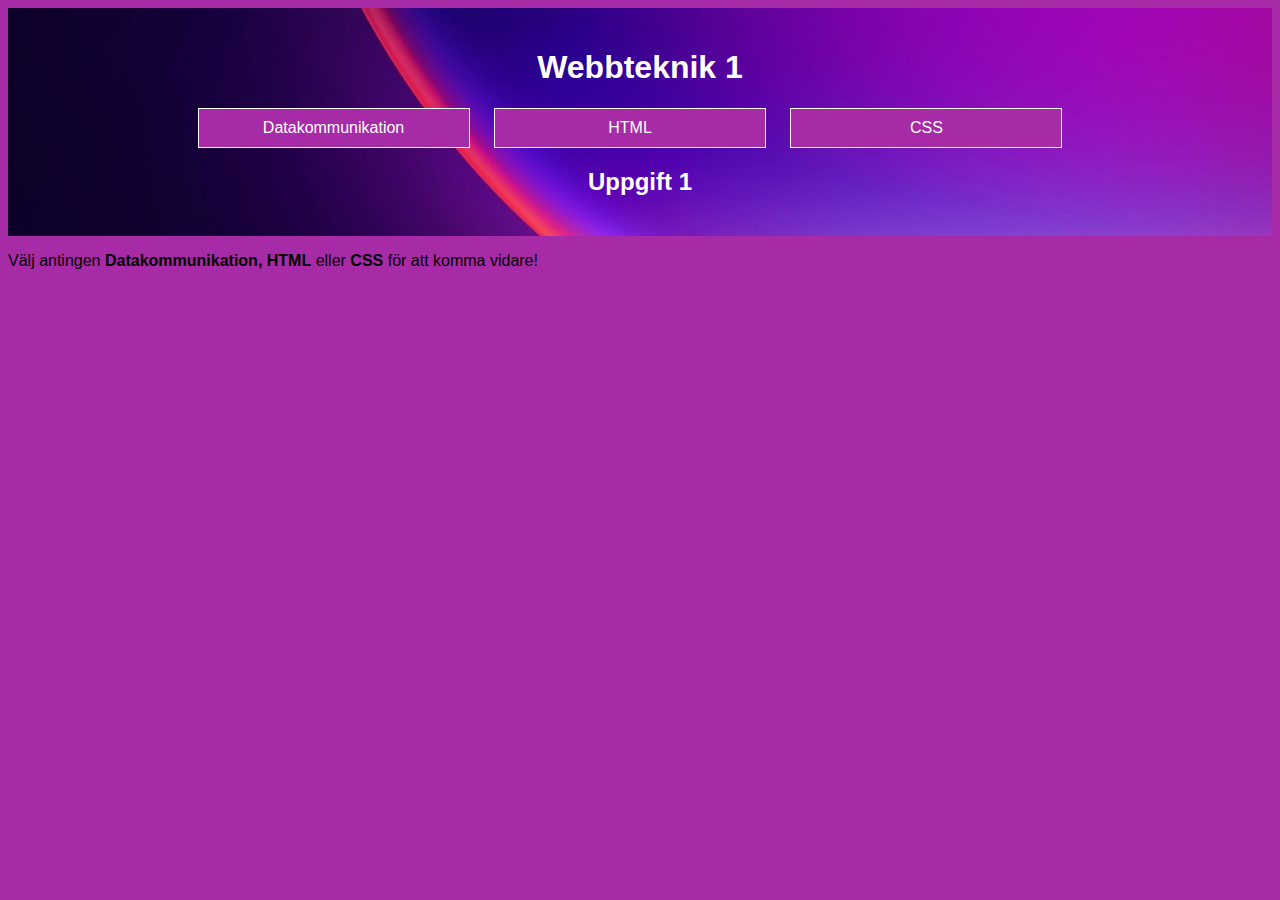
<file: index.html>
<!DOCTYPE html>
<html lang="sv">
<head>
    <meta charset="UTF-8">
    <meta name="viewport" content="width=device-width, initial-scale=1.0">

    <link rel="stylesheet" href="style.css">

    <title>Min första webbsida - Arian</title>
</head>
<body>
    <header id="head">
        <h1>Webbteknik 1</h1>
            <nav>
                <ul>
                    <li><a href="data.html">Datakommunikation</a></li>
                    <li><a href="html.html">HTML</a></li>
                    <li><a href="css.html">CSS</a></li>
                </ul>
            </nav>
        <h2>Uppgift 1</h2>
    </header>
    <p>Välj antingen <strong>Datakommunikation, HTML</strong> eller <strong>CSS</strong> för att komma vidare!</p>
</body>
</html>
</file>
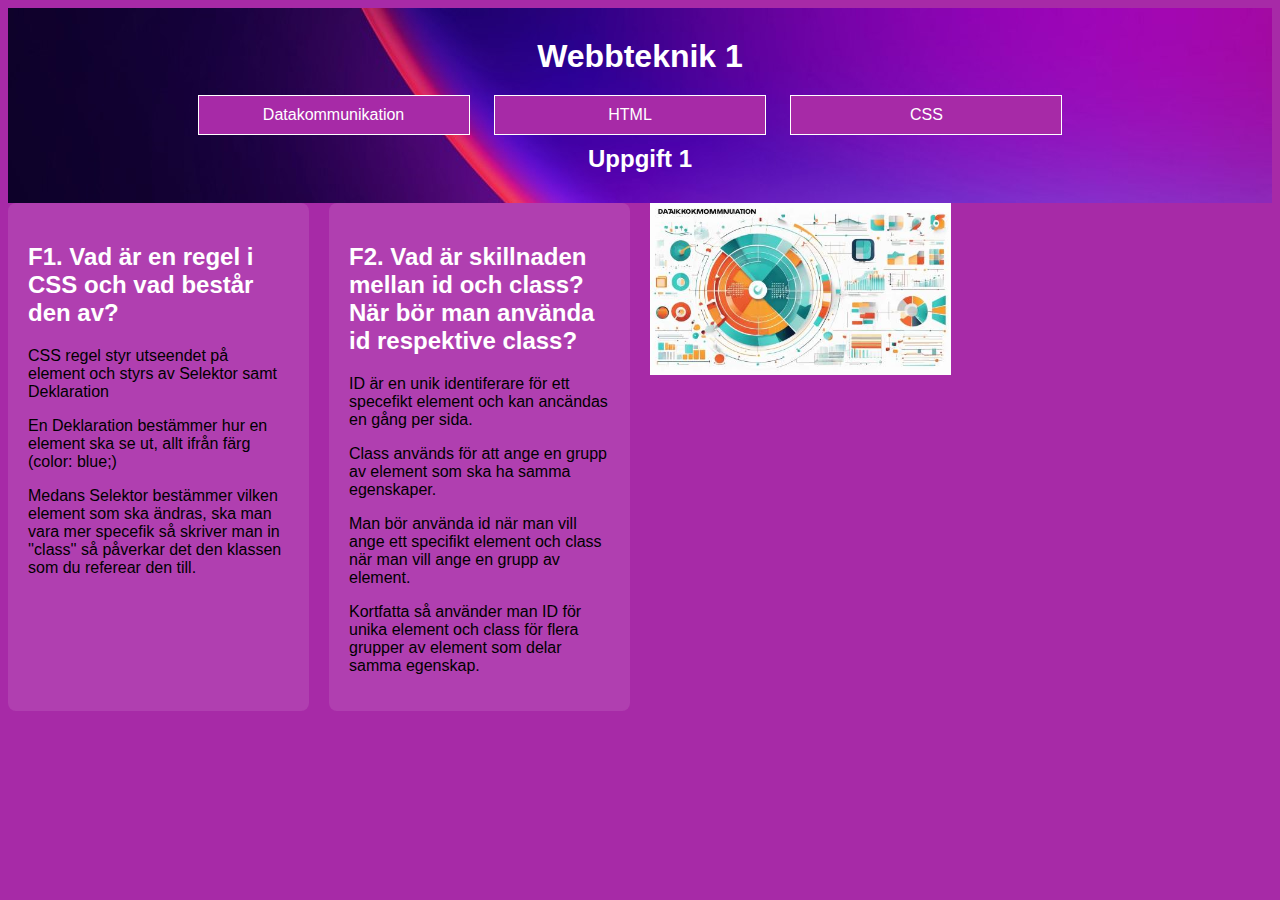
<file: css.html>
<!DOCTYPE html>
<html lang="sv">
<head>
    <meta charset="UTF-8">
    <meta name="viewport" content="width=device-width, initial-scale=1.0">

    <link rel="stylesheet" href="style.css">
    <title>CSS</title>
</head>
<body id="main-body">
    <header id="head">
        <h1 class="title">Webbteknik 1</h1>
        <nav id="main-nav">
            <ul class="nav-list">
                <li class="nav-item"><a href="data.html">Datakommunikation</a></li>
                <li class="nav-item"><a href="html.html">HTML</a></li>
                <li class="nav-item"><a href="css.html">CSS</a></li>
            </ul>
        </nav>
        <h2 class="subtitle">Uppgift 1</h2>
    </header>

    <main id="content" class="grid">
        <section id="question1" class="question">
            <h2>F1. Vad är en regel i CSS och vad består den av?
            </h2>
            <p>CSS regel styr utseendet på element och styrs av Selektor samt Deklaration</p>  
            <p>En Deklaration bestämmer hur en element ska se ut, allt ifrån färg (color: blue;)</p>
            <p>Medans Selektor bestämmer vilken element som ska ändras, ska man vara mer specefik så skriver man in ''class'' så påverkar det den klassen som du referear den till.</p>
        </section>

        <section id="question2" class="question">
            <h2>F2. Vad är skillnaden mellan id och class? När bör man använda id respektive class?
            </h2>

            <p>ID är en unik identiferare för ett specefikt element och kan ancändas en gång per sida.</p>
            <p>Class används för att ange en grupp av element som ska ha samma egenskaper.</p>
            <p>Man bör använda id när man vill ange ett specifikt element och class när man vill ange en grupp av element.</p>
            <p>Kortfatta så använder man ID för unika element och class för flera grupper av element som delar samma egenskap.</p>
        </section>
        <img src="img/preview1.jpg" alt="bild 3">
    </main>
</body>
</html>
</file>
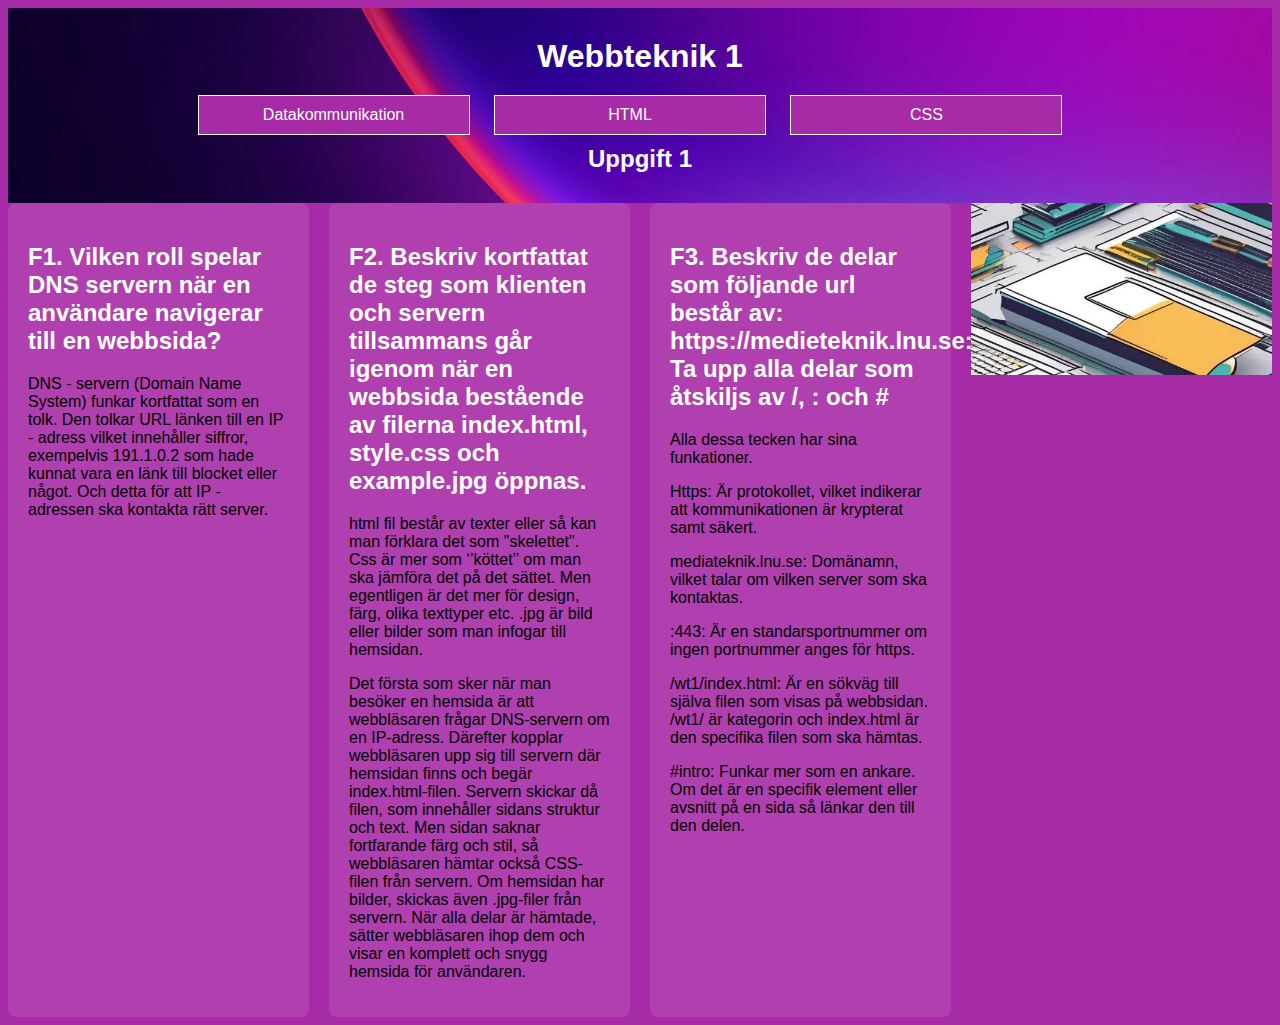
<file: data.html>
<!DOCTYPE html>
<html lang="sv">
<head>
    <meta charset="UTF-8">
    <meta name="viewport" content="width=device-width, initial-scale=1.0">


    <link rel="stylesheet" href="style.css">

    <title>Datakommunikation</title>
</head>
<body id="main-body">
    <header id="head">
        <h1 class="title">Webbteknik 1</h1>
        <nav id="main-nav">
            <ul class="nav-list">
                <li class="nav-item"><a href="data.html">Datakommunikation</a></li>
                <li class="nav-item"><a href="html.html">HTML</a></li>
                <li class="nav-item"><a href="css.html">CSS</a></li>
            </ul>
        </nav>
        <h2 class="subtitle">Uppgift 1</h2>
    </header>
    
    <main id="content" class="grid">
        <section id="question1" class="question">
            <h2>F1. Vilken roll spelar DNS servern när en användare navigerar till en webbsida?
            </h2>
            <p>DNS - servern (Domain Name System) funkar kortfattat som en tolk. Den tolkar URL länken till en IP - adress vilket innehåller siffror, exempelvis 191.1.0.2 som hade kunnat vara en länk till blocket eller något. Och detta för att IP - adressen ska kontakta rätt server.</p>
        </section>

        <section id="question2" class="question">
            <h2>F2. Beskriv kortfattat de steg som klienten och servern tillsammans går igenom när en webbsida bestående av filerna index.html, style.css och example.jpg öppnas.

            </h2>
            <p>html fil består av texter eller så kan man förklara det som "skelettet". Css är mer som ‘’köttet’’ om man ska jämföra det på det sättet. Men egentligen är det mer för design, färg, olika texttyper etc. .jpg är bild eller bilder som man infogar till hemsidan. 
                <p>Det första som sker när man besöker en hemsida är att webbläsaren frågar DNS-servern om en IP-adress. Därefter kopplar webbläsaren upp sig till servern där hemsidan finns och begär index.html-filen. Servern skickar då filen, som innehåller sidans struktur och text. Men sidan saknar fortfarande färg och stil, så webbläsaren hämtar också CSS-filen från servern. Om hemsidan har bilder, skickas även .jpg-filer från servern. När alla delar är hämtade, sätter webbläsaren ihop dem och visar en komplett och snygg hemsida för användaren.</p>
        </section>

        <section id="question3" class="question">
            <h2>F3. Beskriv de delar som följande url består av:
                https://medieteknik.lnu.se:443/wt1/index.html#intro
                Ta upp alla delar som åtskiljs av /, : och #
                
            </h2>
            <p>Alla dessa tecken har sina funkationer.</p>
                <p>Https: Är protokollet, vilket indikerar att kommunikationen är krypterat samt säkert.</p>
                <p>mediateknik.lnu.se: Domänamn, vilket talar om vilken server som ska kontaktas.</p>
                <p>:443: Är en standarsportnummer om ingen portnummer anges för https.</p>
                <p>/wt1/index.html: Är en sökväg till själva filen som visas på webbsidan. /wt1/ är kategorin och index.html är den specifika filen som ska hämtas. </p>

                <p>#intro: Funkar mer som en ankare. Om det är en specifik element eller avsnitt på en sida så länkar den till den delen.</p>
        </section>
        <img src="img/preview.jpg" alt="bild 1">
    </main>
</body>
</html>
</file>
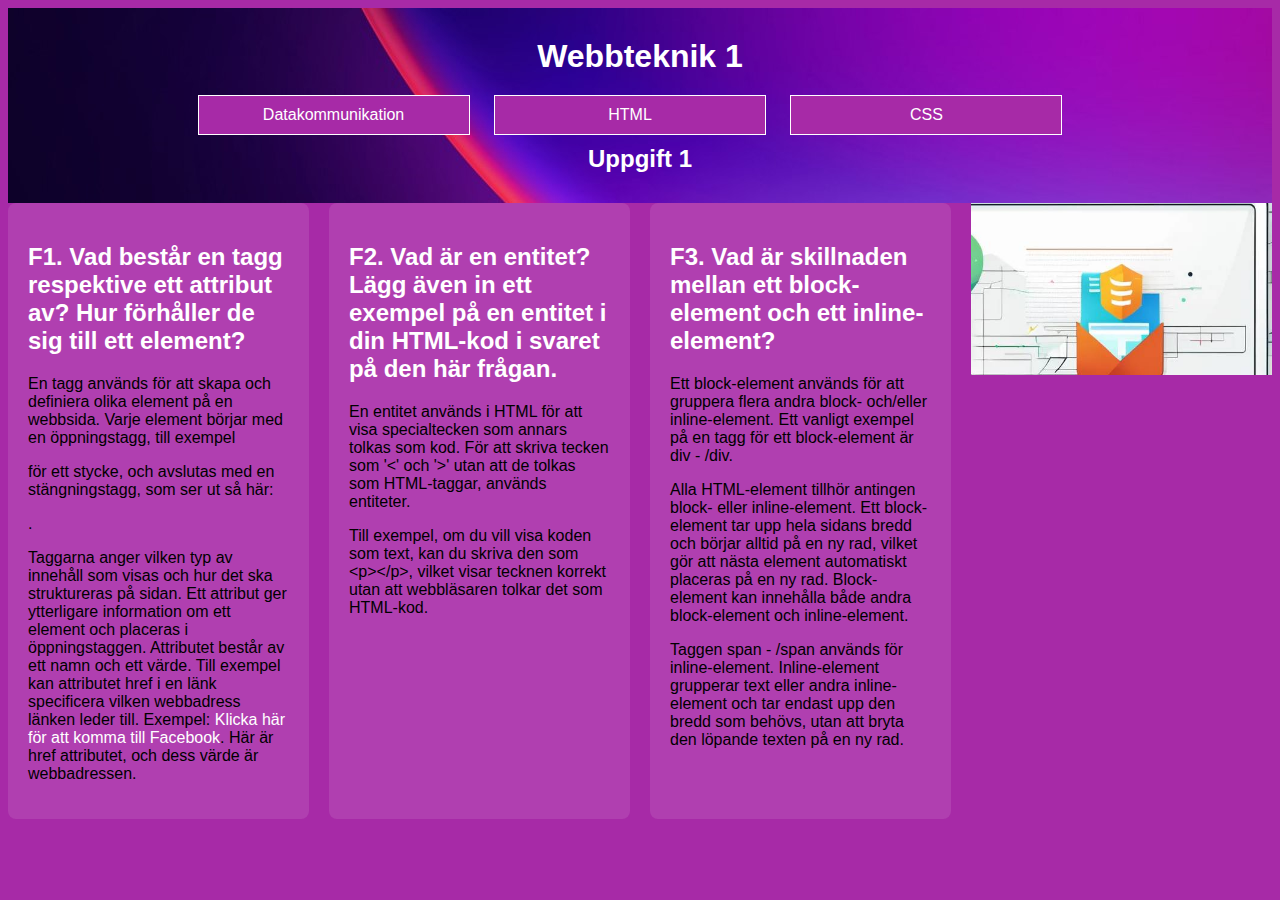
<file: html.html>
<!DOCTYPE html>
<html lang="sv">
<head>
    <meta charset="UTF-8">
    <meta name="viewport" content="width=device-width, initial-scale=1.0">

    <link rel="stylesheet" href="style.css">

    <title>HTML</title>
</head>
<body id="main-body">
    <header id="head">
        <h1 class="title">Webbteknik 1</h1>
        <nav id="main-nav">
            <ul class="nav-list">
                <li class="nav-item"><a href="data.html">Datakommunikation</a></li>
                <li class="nav-item"><a href="html.html">HTML</a></li>
                <li class="nav-item"><a href="css.html">CSS</a></li>
            </ul>
        </nav>
        <h2 class="subtitle">Uppgift 1</h2>
    </header>

    <main id="content" class="grid">
        <section id="question1" class="question">
            <h2>F1. Vad består en tagg respektive ett attribut av? Hur förhåller de sig till ett element?
            </h2>
            <p>En tagg används för att skapa och definiera olika element på en webbsida. Varje element börjar med en öppningstagg, till exempel <p> för ett stycke, och avslutas med en stängningstagg, som ser ut så här: </p>. 
            <p>Taggarna anger vilken typ av innehåll som visas och hur det ska struktureras på sidan.

            Ett attribut ger ytterligare information om ett element och placeras i öppningstaggen. Attributet består av ett namn och ett värde. Till exempel kan attributet href i en länk specificera vilken webbadress länken leder till. Exempel: <a href="https://www.facebook.se">Klicka här för att komma till Facebook</a>. Här är href attributet, och dess värde är webbadressen.</p>
        </section>

        <section id="question2" class="question">
            <h2>F2. Vad är en entitet? Lägg även in ett exempel på en entitet i din HTML-kod i svaret på den här frågan.</h2>

            <p>En entitet används i HTML för att visa specialtecken som annars tolkas som kod. För att skriva tecken som '<' och '>' utan att de tolkas som HTML-taggar, används entiteter.</p>
            <p>
                Till exempel, om du vill visa koden som text, kan du skriva den som &lt;p&gt;&lt;/p&gt;, vilket visar tecknen korrekt utan att webbläsaren tolkar det som HTML-kod.
                </p>
        </section>

        <section id="question3" class="question">
            <h2>F3. Vad är skillnaden mellan ett block-element och ett inline-element?
                
            </h2>
            <p>Ett block-element används för att gruppera flera andra block- och/eller inline-element. Ett vanligt exempel på en tagg för ett block-element är div - /div. </p> 
            
            <p>Alla HTML-element tillhör antingen block- eller inline-element. Ett block-element tar upp hela sidans bredd och börjar alltid på en ny rad, vilket gör att nästa element automatiskt placeras på en ny rad. Block-element kan innehålla både andra block-element och inline-element.</p>

            <p>Taggen span - /span används för inline-element. Inline-element grupperar text eller andra inline-element och tar endast upp den bredd som behövs, utan att bryta den löpande texten på en ny rad.</p>
        </section>
        <img src="img/preview(1).jpg" alt="bild 1">
    </main>
</body>
</html>
</file>
<file: style.css>
header {
    background-image: url(img/denna.png);
    background-color: rgb(167, 42, 167);
    padding: 20px;
    text-align: center;
    margin: 0;
    color: white;
}
body {
    background-color: rgb(167, 42, 167);
    font-family: Arial, sans-serif;
  }



li:hover {
    background-color: #480248;
}

li {
    border: 1px solid #ffffff;
    padding: 10px;
    background-color: rgb(167, 42, 167);
    width: 250px;
    display: inline-block;
    margin-right: 20px;
}

#main-nav {
    margin-top: 20px;
}

ul {
    padding: 0;
    margin: 0;
    list-style: none;
}

a{
    color: white;
    text-decoration: none;
}

.grid {
    display: grid; 
    grid-template-columns: repeat(auto-fill, minmax(300px, 1fr));
    gap: 20px; 
}


section {
    background-color: rgba(255, 255, 255, 0.1); 
    padding: 20px;
    border-radius: 8px; 
}


h1.title, h2.subtitle {
    margin: 10px 0; 
}

h2 {
    color: white; 
}

img {
    max-width: 100%;
    height: auto;
}
</file>
